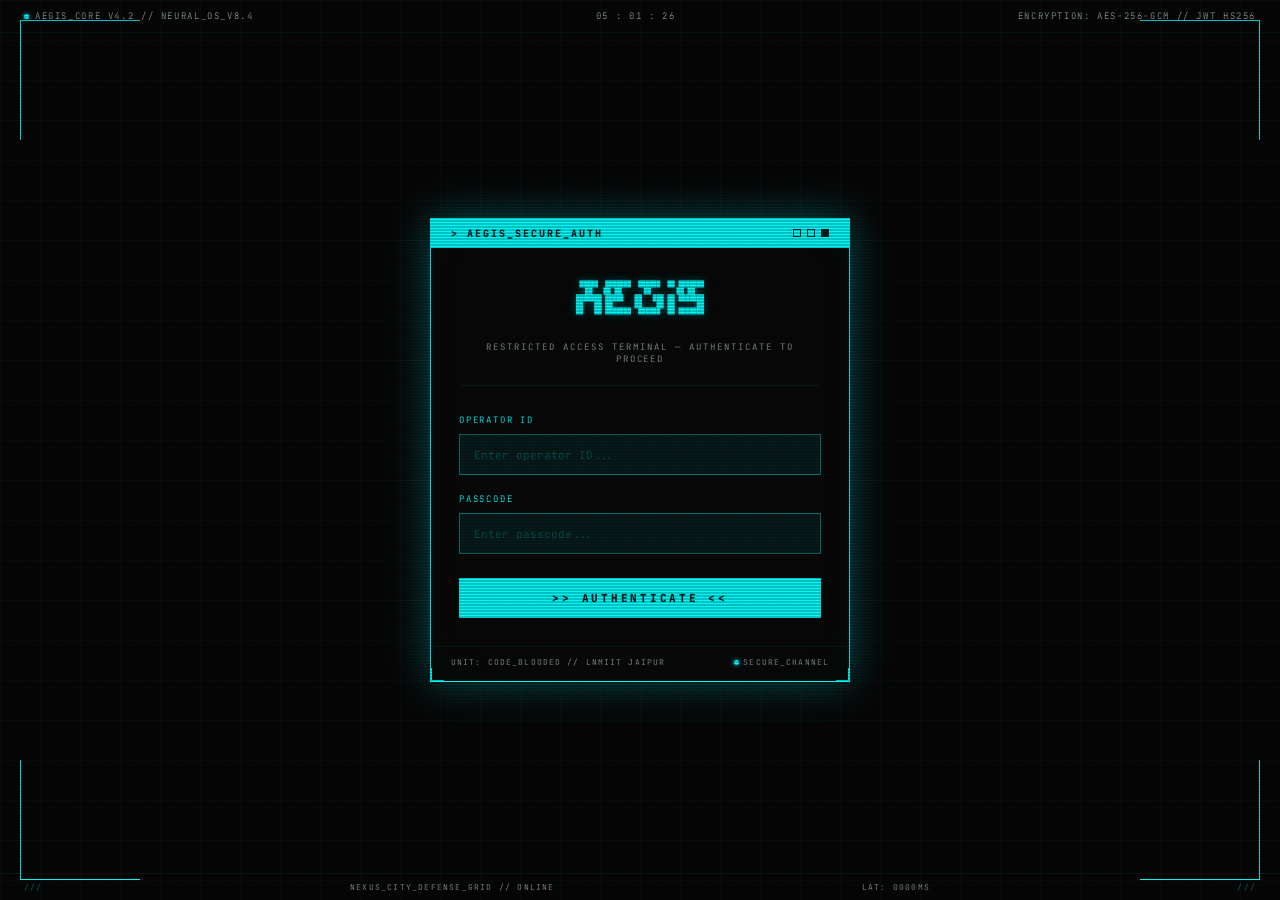
<file: login.html>
<!DOCTYPE html>
<html lang="en" class="dark">
<head>
  <meta charset="UTF-8" />
  <meta name="viewport" content="width=device-width, initial-scale=1.0" />
  <title>AEGIS_SECURE_AUTH // RESTRICTED ACCESS</title>
  <meta name="description" content="AEGIS Cyber Infrastructure Defense — Secure Authentication Terminal" />
  <link href="https://fonts.googleapis.com/css2?family=JetBrains+Mono:wght@400;700;800&display=swap" rel="stylesheet" />
  <style>
    *, *::before, *::after { box-sizing: border-box; margin: 0; padding: 0; }

    :root {
      --cyan: #00FBFB;
      --cyan-dim: #00DDDD;
      --cyan-faint: rgba(0, 251, 251, 0.08);
      --cyan-glow: rgba(0, 251, 251, 0.35);
      --pink: #E00460;
      --pink-glow: rgba(224, 4, 96, 0.35);
      --bg: #050505;
      --surface: #0a0a0a;
      --surface-alt: #111;
      --text: #e5e2e1;
      --text-dim: #839493;
    }

    html, body {
      height: 100%;
      background-color: var(--bg);
      font-family: 'JetBrains Mono', monospace;
      color: var(--text);
      overflow: hidden;
    }

    /* ── CRT & Scanline Overlay ── */
    .crt-overlay {
      position: fixed;
      inset: 0;
      background:
        linear-gradient(rgba(18, 16, 16, 0) 50%, rgba(0, 0, 0, 0.22) 50%),
        linear-gradient(90deg, rgba(255, 0, 0, 0.04), rgba(0, 255, 0, 0.015), rgba(0, 0, 255, 0.04));
      background-size: 100% 3px, 3px 100%;
      pointer-events: none;
      z-index: 200;
      animation: crt-flicker 8s infinite;
    }

    @keyframes crt-flicker {
      0%, 97%, 100% { opacity: 1; }
      98% { opacity: 0.94; }
      99% { opacity: 0.97; }
    }

    /* ── Animated Grid Background ── */
    .grid-bg {
      position: fixed;
      inset: 0;
      background-image:
        linear-gradient(rgba(0, 251, 251, 0.03) 1px, transparent 1px),
        linear-gradient(90deg, rgba(0, 251, 251, 0.03) 1px, transparent 1px);
      background-size: 40px 40px;
      z-index: 0;
    }

    /* ── Corner Decorations ── */
    .corner-deco {
      position: fixed;
      width: 120px;
      height: 120px;
      pointer-events: none;
      z-index: 1;
    }
    .corner-deco.tl { top: 20px; left: 20px;
      border-top: 1px solid var(--cyan); border-left: 1px solid var(--cyan); }
    .corner-deco.tr { top: 20px; right: 20px;
      border-top: 1px solid var(--cyan); border-right: 1px solid var(--cyan); }
    .corner-deco.bl { bottom: 20px; left: 20px;
      border-bottom: 1px solid var(--cyan); border-left: 1px solid var(--cyan); }
    .corner-deco.br { bottom: 20px; right: 20px;
      border-bottom: 1px solid var(--cyan); border-right: 1px solid var(--cyan); }

    /* ── Floating Status Info (top) ── */
    .top-bar {
      position: fixed;
      top: 0; left: 0; right: 0;
      display: flex;
      justify-content: space-between;
      align-items: center;
      padding: 10px 24px;
      font-size: 9px;
      color: var(--text-dim);
      letter-spacing: 0.18em;
      text-transform: uppercase;
      border-bottom: 1px solid rgba(0, 251, 251, 0.08);
      z-index: 10;
    }
    .top-bar .status-dot {
      display: inline-block;
      width: 5px; height: 5px;
      border-radius: 50%;
      background: var(--cyan);
      margin-right: 6px;
      animation: blink 1.5s steps(1) infinite;
      box-shadow: 0 0 4px var(--cyan);
    }
    @keyframes blink { 50% { opacity: 0; } }

    /* ── Main Container ── */
    .login-wrapper {
      position: relative;
      z-index: 10;
      min-height: 100vh;
      display: flex;
      flex-direction: column;
      align-items: center;
      justify-content: center;
      padding: 20px;
    }

    /* ── The Card ── */
    .auth-card {
      width: 100%;
      max-width: 420px;
      background: rgba(8, 8, 8, 0.92);
      border: 1px solid var(--cyan);
      box-shadow: 0 0 40px var(--cyan-glow), inset 0 0 60px rgba(0, 251, 251, 0.02);
      position: relative;
      padding: 0;
      overflow: hidden;
      animation: card-in 0.6s cubic-bezier(0.22, 1, 0.36, 1) both;
    }

    @keyframes card-in {
      from { opacity: 0; transform: translateY(20px) scale(0.97); }
      to   { opacity: 1; transform: translateY(0) scale(1); }
    }

    /* Corner brackets on card */
    .card-corner {
      position: absolute;
      width: 14px; height: 14px;
    }
    .card-corner.tl { top: -1px; left: -1px; border-top: 2px solid var(--cyan); border-left: 2px solid var(--cyan); }
    .card-corner.tr { top: -1px; right: -1px; border-top: 2px solid var(--cyan); border-right: 2px solid var(--cyan); }
    .card-corner.bl { bottom: -1px; left: -1px; border-bottom: 2px solid var(--cyan); border-left: 2px solid var(--cyan); }
    .card-corner.br { bottom: -1px; right: -1px; border-bottom: 2px solid var(--cyan); border-right: 2px solid var(--cyan); }

    /* ── Card Header Strip ── */
    .card-header {
      background: var(--cyan);
      padding: 8px 20px;
      display: flex;
      justify-content: space-between;
      align-items: center;
    }
    .card-header-title {
      font-size: 10px;
      font-weight: 800;
      color: #002020;
      letter-spacing: 0.2em;
      text-transform: uppercase;
    }
    .card-header-dots { display: flex; gap: 6px; }
    .card-header-dots span {
      display: inline-block;
      width: 8px; height: 8px;
      border: 1px solid #002020;
    }
    .card-header-dots span:last-child { background: #002020; }

    /* ── Card Body ── */
    .card-body { padding: 32px 28px 28px; }

    /* ── ASCII Logo ── */
    .ascii-logo {
      font-size: 0.38rem;
      line-height: 1.15;
      text-align: center;
      color: var(--cyan);
      text-shadow: 0 0 10px var(--cyan-glow);
      margin-bottom: 20px;
      user-select: none;
      opacity: 0;
      animation: fade-in 0.5s 0.3s ease forwards;
    }

    @keyframes fade-in { to { opacity: 1; } }

    .auth-subtitle {
      text-align: center;
      font-size: 9px;
      color: var(--text-dim);
      letter-spacing: 0.22em;
      text-transform: uppercase;
      margin-bottom: 28px;
      padding-bottom: 20px;
      border-bottom: 1px solid rgba(0, 251, 251, 0.1);
    }

    /* ── Form ── */
    .form-group { margin-bottom: 18px; }

    .form-label {
      display: block;
      font-size: 9px;
      color: var(--cyan);
      letter-spacing: 0.2em;
      text-transform: uppercase;
      margin-bottom: 8px;
    }

    .form-input {
      width: 100%;
      background: var(--cyan-faint);
      border: 1px solid rgba(0, 251, 251, 0.4);
      color: var(--cyan);
      padding: 11px 14px;
      font-family: 'JetBrains Mono', monospace;
      font-size: 13px;
      outline: none;
      transition: border-color 0.2s, box-shadow 0.2s;
      caret-color: var(--cyan);
    }
    .form-input::placeholder { color: rgba(0, 251, 251, 0.25); font-size: 11px; }
    .form-input:focus {
      border-color: var(--cyan);
      box-shadow: 0 0 12px var(--cyan-glow);
    }

    /* ── Error Message ── */
    .error-msg {
      display: none;
      text-align: center;
      font-size: 10px;
      color: var(--pink);
      text-shadow: 0 0 6px var(--pink-glow);
      letter-spacing: 0.1em;
      text-transform: uppercase;
      padding: 10px;
      border: 1px solid rgba(224, 4, 96, 0.3);
      background: rgba(224, 4, 96, 0.05);
      margin-bottom: 14px;
      animation: shake 0.3s ease;
    }

    @keyframes shake {
      0%, 100% { transform: translateX(0); }
      25% { transform: translateX(-4px); }
      75% { transform: translateX(4px); }
    }

    /* ── Submit Button ── */
    .btn-auth {
      width: 100%;
      background: var(--cyan);
      color: #001a1a;
      border: none;
      padding: 13px;
      font-family: 'JetBrains Mono', monospace;
      font-size: 11px;
      font-weight: 800;
      letter-spacing: 0.25em;
      text-transform: uppercase;
      cursor: pointer;
      transition: box-shadow 0.2s, background 0.15s, color 0.15s;
      margin-top: 6px;
    }
    .btn-auth:hover:not(:disabled) {
      box-shadow: 0 0 24px var(--cyan-glow);
    }
    .btn-auth:active:not(:disabled) {
      background: var(--cyan-dim);
    }
    .btn-auth:disabled {
      opacity: 0.6;
      cursor: not-allowed;
    }

    /* ── Footer Text ── */
    .card-footer {
      padding: 10px 20px 14px;
      border-top: 1px solid rgba(0, 251, 251, 0.08);
      display: flex;
      justify-content: space-between;
      align-items: center;
    }
    .card-footer span {
      font-size: 8px;
      color: var(--text-dim);
      letter-spacing: 0.14em;
      text-transform: uppercase;
    }
    .badge-secure {
      display: inline-flex;
      align-items: center;
      gap: 4px;
      font-size: 8px;
      color: var(--cyan);
      letter-spacing: 0.12em;
    }
    .badge-secure::before {
      content: '';
      display: inline-block;
      width: 5px; height: 5px;
      background: var(--cyan);
      border-radius: 50%;
      box-shadow: 0 0 4px var(--cyan);
    }

    /* ── Bottom scan line in card ── */
    .scan-beam {
      position: absolute;
      top: -4px; left: 0; right: 0;
      height: 3px;
      background: linear-gradient(90deg, transparent, var(--cyan), transparent);
      opacity: 0;
      animation: scan-sweep 4s 1s ease-in-out infinite;
    }
    @keyframes scan-sweep {
      0%   { top: 0; opacity: 0.7; }
      100% { top: 100%; opacity: 0; }
    }

    /* ── Bottom stat bar ── */
    .bottom-bar {
      position: fixed;
      bottom: 0; left: 0; right: 0;
      display: flex;
      justify-content: space-between;
      padding: 8px 24px;
      font-size: 8px;
      color: var(--text-dim);
      letter-spacing: 0.15em;
      text-transform: uppercase;
      border-top: 1px solid rgba(0, 251, 251, 0.06);
      z-index: 10;
    }
    .bottom-bar .tick { color: rgba(0, 251, 251, 0.4); }
  </style>
</head>
<body>
  <!-- CRT effect overlay -->
  <div class="crt-overlay" aria-hidden="true"></div>

  <!-- Animated grid -->
  <div class="grid-bg" aria-hidden="true"></div>

  <!-- Corner decorations -->
  <div class="corner-deco tl" aria-hidden="true"></div>
  <div class="corner-deco tr" aria-hidden="true"></div>
  <div class="corner-deco bl" aria-hidden="true"></div>
  <div class="corner-deco br" aria-hidden="true"></div>

  <!-- Top status bar -->
  <div class="top-bar" aria-hidden="true">
    <span><span class="status-dot"></span>AEGIS_CORE v4.2 // NEURAL_OS_v8.4</span>
    <span id="top-clock">-- : -- : --</span>
    <span>ENCRYPTION: AES-256-GCM // JWT HS256</span>
  </div>

  <!-- Main login wrapper -->
  <main class="login-wrapper" id="main-content">
    <div class="auth-card" role="main">
      <!-- Scan beam animation -->
      <div class="scan-beam" aria-hidden="true"></div>

      <!-- Corner brackets -->
      <div class="card-corner tl" aria-hidden="true"></div>
      <div class="card-corner tr" aria-hidden="true"></div>
      <div class="card-corner bl" aria-hidden="true"></div>
      <div class="card-corner br" aria-hidden="true"></div>

      <!-- Header strip -->
      <div class="card-header">
        <span class="card-header-title">&gt; AEGIS_SECURE_AUTH</span>
        <div class="card-header-dots" aria-hidden="true">
          <span></span><span></span><span></span>
        </div>
      </div>

      <!-- Body -->
      <div class="card-body">
        <!-- ASCII Logo -->
        <pre class="ascii-logo" aria-label="AEGIS Logo">
 █████  ███████  ██████  ██ ███████
██   ██ ██      ██       ██ ██
███████ █████   ██   ███ ██ ███████
██   ██ ██      ██    ██ ██      ██
██   ██ ███████  ██████  ██ ███████
        </pre>

        <p class="auth-subtitle">Restricted Access Terminal — Authenticate to Proceed</p>

        <!-- Login Form -->
        <form id="login-form" novalidate>
          <div class="form-group">
            <label class="form-label" for="username">Operator ID</label>
            <input
              id="username"
              class="form-input"
              type="text"
              name="username"
              autocomplete="username"
              placeholder="Enter operator ID..."
              required
            />
          </div>

          <div class="form-group">
            <label class="form-label" for="password">Passcode</label>
            <input
              id="password"
              class="form-input"
              type="password"
              name="password"
              autocomplete="current-password"
              placeholder="Enter passcode..."
              required
            />
          </div>

          <div id="error-msg" class="error-msg" role="alert" aria-live="polite">
            ACCESS DENIED — Invalid Credentials
          </div>

          <button type="submit" id="login-btn" class="btn-auth">
            &gt;&gt; AUTHENTICATE &lt;&lt;
          </button>
        </form>
      </div>

      <!-- Footer -->
      <div class="card-footer">
        <span>UNIT: CODE_BLOODED // LNMIIT JAIPUR</span>
        <span class="badge-secure">SECURE_CHANNEL</span>
      </div>
    </div>
  </main>

  <!-- Bottom status bar -->
  <div class="bottom-bar" aria-hidden="true">
    <span class="tick">///</span>
    <span>NEXUS_CITY_DEFENSE_GRID // ONLINE</span>
    <span id="bot-lat">LAT: 0000MS</span>
    <span class="tick">///</span>
  </div>

  <script src="auth.js"></script>
  <script>
    // Clock update
    function updateClock() {
      const now = new Date();
      const h = String(now.getHours()).padStart(2, '0');
      const m = String(now.getMinutes()).padStart(2, '0');
      const s = String(now.getSeconds()).padStart(2, '0');
      const el = document.getElementById('top-clock');
      if (el) el.textContent = `${h} : ${m} : ${s}`;
    }
    updateClock();
    setInterval(updateClock, 1000);

    // Simulated latency ticker
    function updateLatency() {
      const el = document.getElementById('bot-lat');
      if (el) el.textContent = `LAT: ${(Math.random() * 8 + 2).toFixed(1)}MS`;
    }
    setInterval(updateLatency, 2000);
  </script>
</body>
</html>
</file>
